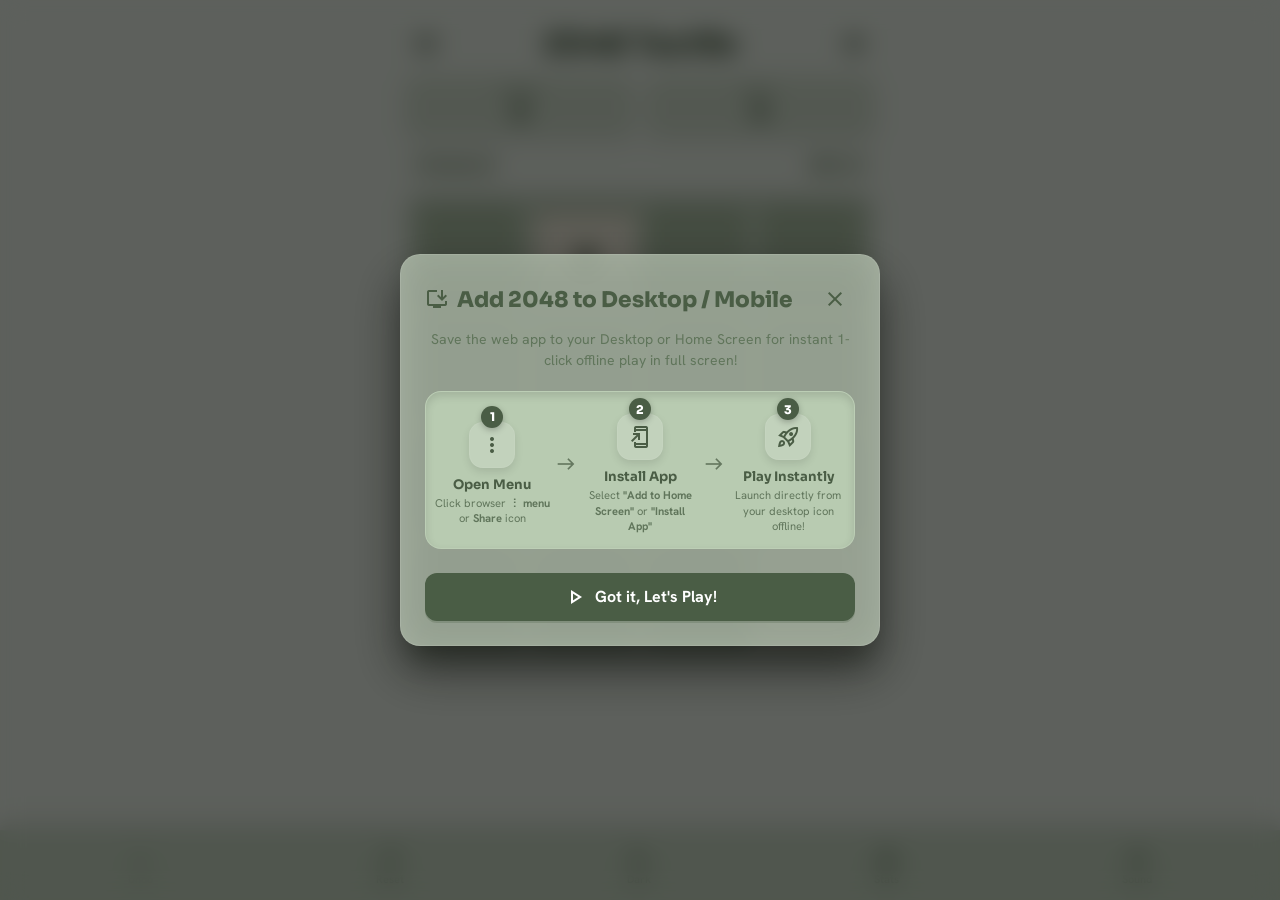
<file: index.html>
<!DOCTYPE html>
<html lang="en">
<head>
  <meta charset="UTF-8">
  <meta name="viewport" content="width=device-width, initial-scale=1.0, maximum-scale=1.0, user-scalable=no, viewport-fit=cover">
  <meta name="theme-color" content="#141218">
  <meta name="description" content="2048 Tactile - Modern responsive number puzzle game with multiple grid sizes, themes, sounds, and offline PWA support.">
  <meta name="apple-mobile-web-app-capable" content="yes">
  <meta name="apple-mobile-web-app-status-bar-style" content="black-translucent">
  <title>2048 Tactile</title>
  <link rel="icon" type="image/svg+xml" href="./icon.svg">
  <link rel="manifest" href="./manifest.json">
  <link rel="stylesheet" href="./style.css">
</head>
<body data-theme="forest">

  <!-- TopAppBar -->
  <header class="top-app-bar">
    <button id="btnGridMenu" class="icon-btn" title="Board Size & Modes" aria-label="Board Size & Modes">
      <span class="material-symbols-outlined">grid_view</span>
    </button>

    <h1 class="app-title">2048 Tactile</h1>

    <button id="btnSettings" class="icon-btn" title="Settings & Rules" aria-label="Settings & Rules">
      <span class="material-symbols-outlined">settings</span>
    </button>
  </header>

  <!-- Main Content -->
  <main class="main-content">
    <!-- Score Board -->
    <div class="score-board">
      <div class="score-card">
        <span class="score-label">SCORE</span>
        <span class="score-val" id="scoreDisplay">0</span>
      </div>
      <div class="score-card">
        <span class="score-label">BEST</span>
        <span class="score-val" id="bestScoreDisplay">0</span>
      </div>
    </div>

    <!-- Sub-Status Bar -->
    <div class="sub-status-bar">
      <div class="badge-chip">
        <span class="material-symbols-outlined" style="font-size: 16px;">touch_app</span>
        <span>Moves: <strong id="movesDisplay">0</strong></span>
      </div>
      <div class="badge-chip" id="gridBadge">
        <span class="material-symbols-outlined" style="font-size: 16px;">grid_4x4</span>
        <span id="gridSizeLabel">4 × 4</span>
      </div>
      <div class="badge-chip" id="timerBadge" style="display: none;">
        <span class="material-symbols-outlined" style="font-size: 16px;">timer</span>
        <span id="timerDisplay">60s</span>
      </div>
    </div>

    <!-- Game Board Container -->
    <div id="boardWrapper" class="board-container grid-size-4">
      <!-- Background Grid Slots -->
      <div id="gridContainer" class="grid-matrix"></div>
      <!-- Animated Tiles Layer -->
      <div id="tileContainer" class="tile-layer"></div>

      <!-- In-Game Overlay (Game Over / You Win) -->
      <div id="gameOverlay" class="game-overlay">
        <h2 id="overlayTitle" class="overlay-title">Game Over!</h2>
        <p id="overlayMsg" class="overlay-msg">No more moves available!</p>
        <div class="overlay-actions">
          <button id="btnKeepGoing" class="tactile-btn" style="display: none;">Keep Going</button>
          <button id="btnRetry" class="tactile-btn btn-secondary">Play Again</button>
        </div>
      </div>
    </div>
  </main>

  <!-- Bottom Navigation Bar -->
  <nav class="bottom-nav-bar">
    <button id="btnUndo" class="nav-tab-btn" title="Undo Move (Ctrl+Z)" disabled>
      <span class="material-symbols-outlined">undo</span>
      <span>Undo</span>
    </button>
    <button id="btnNewGame" class="nav-tab-btn" title="Restart / New Game">
      <span class="material-symbols-outlined">refresh</span>
      <span>Reset</span>
    </button>
    <button id="btnThemeToggle" class="nav-tab-btn" title="Toggle Light / Dark Mode">
      <span class="material-symbols-outlined" id="themeModeIcon">dark_mode</span>
      <span id="themeModeLabel">Theme</span>
    </button>
    <button id="btnStats" class="nav-tab-btn" title="Statistics">
      <span class="material-symbols-outlined">leaderboard</span>
      <span>Stats</span>
    </button>
    <button id="btnSound" class="nav-tab-btn" title="Sound Effects">
      <span class="material-symbols-outlined" id="soundIcon">volume_up</span>
      <span>Sound</span>
    </button>
  </nav>

  <!-- Modal: Board Size & Game Mode -->
  <div id="gridModal" class="modal-layer">
    <div class="modal-card">
      <div class="modal-header">
        <h3 class="modal-title">
          <span class="material-symbols-outlined">grid_view</span> Grid & Game Mode
        </h3>
        <button class="icon-btn modal-close-btn" aria-label="Close">
          <span class="material-symbols-outlined">close</span>
        </button>
      </div>

      <div>
        <p style="font-size: 0.85rem; font-weight: 700; color: var(--text-dim); margin-bottom: 8px;">GRID SIZE</p>
        <div class="chip-grid" id="gridSizeOptions">
          <button class="chip-btn" data-size="3">3 × 3 (Quick)</button>
          <button class="chip-btn selected" data-size="4">4 × 4 (Classic)</button>
          <button class="chip-btn" data-size="5">5 × 5 (Big)</button>
          <button class="chip-btn" data-size="6">6 × 6 (Giant)</button>
          <button class="chip-btn" data-size="8">8 × 8 (Extreme)</button>
        </div>
      </div>

      <div style="margin-top: 6px;">
        <p style="font-size: 0.85rem; font-weight: 700; color: var(--text-dim); margin-bottom: 8px;">GAME MODE</p>
        <div class="chip-grid" id="gameModeOptions">
          <button class="chip-btn selected" data-mode="classic">Classic</button>
          <button class="chip-btn" data-mode="timerush">Time Rush (60s)</button>
          <button class="chip-btn" data-mode="practice">Practice (Undo)</button>
        </div>
      </div>

      <button class="tactile-btn modal-close-btn" style="width: 100%; justify-content: center; margin-top: 8px;">
        Apply & Play
      </button>
    </div>
  </div>

  <!-- Modal: Themes Drawer -->
  <div id="themesModal" class="modal-layer">
    <div class="modal-card">
      <div class="modal-header">
        <h3 class="modal-title">
          <span class="material-symbols-outlined">palette</span> Visual Themes
        </h3>
        <button class="icon-btn modal-close-btn" aria-label="Close">
          <span class="material-symbols-outlined">close</span>
        </button>
      </div>

      <div class="theme-grid" id="themeOptions">
        <button class="theme-card-btn selected" data-theme="forest">
          <span class="theme-swatch" style="background: linear-gradient(135deg, #E8F0E5, #4A5D45);"></span>
          <div>
            <div>Forest Fresh</div>
            <div style="font-size: 11px; font-weight: 500; opacity: 0.8;">Light Profile ☀️</div>
          </div>
        </button>
        <button class="theme-card-btn" data-theme="dark">
          <span class="theme-swatch" style="background: linear-gradient(135deg, #141218, #cfbcff);"></span>
          <div>
            <div>Dark Theme</div>
            <div style="font-size: 11px; font-weight: 500; opacity: 0.8;">Dark Profile 🌙</div>
          </div>
        </button>
      </div>

      <button class="tactile-btn modal-close-btn" style="width: 100%; justify-content: center; margin-top: 8px;">
        Done
      </button>
    </div>
  </div>

  <!-- Modal: Statistics -->
  <div id="statsModal" class="modal-layer">
    <div class="modal-card">
      <div class="modal-header">
        <h3 class="modal-title">
          <span class="material-symbols-outlined">leaderboard</span> Statistics
        </h3>
        <button class="icon-btn modal-close-btn" aria-label="Close">
          <span class="material-symbols-outlined">close</span>
        </button>
      </div>

      <div class="stats-tiles">
        <div class="stat-box">
          <div class="stat-number" id="statGamesPlayed">0</div>
          <div class="stat-desc">Games Played</div>
        </div>
        <div class="stat-box">
          <div class="stat-number" id="statWinRate">0%</div>
          <div class="stat-desc">Win Rate</div>
        </div>
        <div class="stat-box">
          <div class="stat-number" id="statBestTile">0</div>
          <div class="stat-desc">Highest Tile</div>
        </div>
        <div class="stat-box">
          <div class="stat-number" id="statBestScore">0</div>
          <div class="stat-desc">Best Score</div>
        </div>
      </div>

      <button class="tactile-btn modal-close-btn" style="width: 100%; justify-content: center; margin-top: 8px;">
        Close
      </button>
    </div>
  </div>

  <!-- Modal: Settings & How to Play -->
  <div id="settingsModal" class="modal-layer">
    <div class="modal-card">
      <div class="modal-header">
        <h3 class="modal-title">
          <span class="material-symbols-outlined">settings</span> How to Play & Info
        </h3>
        <button class="icon-btn modal-close-btn" aria-label="Close">
          <span class="material-symbols-outlined">close</span>
        </button>
      </div>

      <div style="font-size: 0.9rem; line-height: 1.6; color: var(--text-main); display: flex; flex-direction: column; gap: 10px;">
        <p>• <strong>Swipe</strong> on mobile or use <strong>Arrow Keys / WASD</strong> on desktop to slide matching tiles.</p>
        <p>• When two tiles with the same number touch, they <strong>merge into one</strong> with double value (e.g. 2 + 2 = 4, 4 + 4 = 8)!</p>
        <p>• Reach the <strong>2048 tile</strong>, then continue endlessly to achieve record high scores.</p>
        <p>• <strong>Offline & PWA:</strong> Fully playable without internet connection. Add to home screen for an authentic mobile app experience.</p>
      </div>

      <button id="btnShowInstallGuide" class="tactile-btn btn-secondary" style="width: 100%; justify-content: center; margin-top: 4px;">
        <span class="material-symbols-outlined">install_desktop</span> How to Add to Desktop / Phone
      </button>

      <button class="tactile-btn modal-close-btn" style="width: 100%; justify-content: center; margin-top: 4px;">
        Got it!
      </button>
    </div>
  </div>

  <!-- Modal: First-Time Desktop & Mobile Install Guide Overlay -->
  <div id="onboardingOverlay" class="modal-layer onboarding-layer">
    <div class="modal-card onboarding-card">
      <div class="modal-header">
        <h3 class="modal-title">
          <span class="material-symbols-outlined">install_desktop</span> Add 2048 to Desktop / Mobile
        </h3>
        <button class="icon-btn modal-close-btn" aria-label="Close">
          <span class="material-symbols-outlined">close</span>
        </button>
      </div>

      <p class="onboarding-subtitle">
        Save the web app to your Desktop or Home Screen for instant 1-click offline play in full screen!
      </p>

      <!-- 3-Step Flow Container -->
      <div class="onboarding-steps-container">
        <!-- Step 1 (Left) -->
        <div class="onboarding-step">
          <div class="step-badge">1</div>
          <div class="step-icon-box">
            <span class="material-symbols-outlined">more_vert</span>
          </div>
          <div class="step-title">Open Menu</div>
          <div class="step-desc">Click browser <strong>⋮ menu</strong> or <strong>Share</strong> icon</div>
        </div>

        <!-- Arrow 1 -> 2 -->
        <div class="step-arrow">
          <span class="material-symbols-outlined">east</span>
        </div>

        <!-- Step 2 (Middle) -->
        <div class="onboarding-step">
          <div class="step-badge">2</div>
          <div class="step-icon-box">
            <span class="material-symbols-outlined">add_to_home_screen</span>
          </div>
          <div class="step-title">Install App</div>
          <div class="step-desc">Select <strong>"Add to Home Screen"</strong> or <strong>"Install App"</strong></div>
        </div>

        <!-- Arrow 2 -> 3 -->
        <div class="step-arrow">
          <span class="material-symbols-outlined">east</span>
        </div>

        <!-- Step 3 (Right) -->
        <div class="onboarding-step">
          <div class="step-badge">3</div>
          <div class="step-icon-box">
            <span class="material-symbols-outlined">rocket_launch</span>
          </div>
          <div class="step-title">Play Instantly</div>
          <div class="step-desc">Launch directly from your desktop icon offline!</div>
        </div>
      </div>

      <div class="onboarding-footer">
        <button id="btnGotItOnboarding" class="tactile-btn" style="width: 100%; justify-content: center; padding: 12px 24px; font-size: 1rem;">
          <span class="material-symbols-outlined">play_arrow</span> Got it, Let's Play!
        </button>
      </div>
    </div>
  </div>

  <!-- Modal: Restart Confirmation -->
  <div id="confirmModal" class="modal-layer">
    <div class="modal-card">
      <div class="modal-header">
        <h3 class="modal-title">
          <span class="material-symbols-outlined">refresh</span> Restart Game?
        </h3>
        <button class="icon-btn modal-close-btn" aria-label="Close">
          <span class="material-symbols-outlined">close</span>
        </button>
      </div>
      <p style="color: var(--text-dim); line-height: 1.5; font-size: 0.92rem;">
        Are you sure you want to start a new game? Your current board progress will be reset.
      </p>
      <div style="display: flex; gap: 10px; justify-content: flex-end; margin-top: 10px;">
        <button class="tactile-btn btn-secondary modal-close-btn">Cancel</button>
        <button id="btnConfirmRestart" class="tactile-btn">Restart</button>
      </div>
    </div>
  </div>

  <!-- Confetti Canvas for Victory -->
  <canvas id="confettiCanvas"></canvas>

  <!-- Scripts -->
  <script src="./audio.js"></script>
  <script src="./game.js"></script>
</body>
</html>
</file>
<file: style.css>
/* 2048 Tactile - Modern-Tactile Hybrid Design System */
@import url('https://fonts.googleapis.com/css2?family=Hanken+Grotesk:wght@400;600;700&family=JetBrains+Mono:wght@600;700&family=Sora:wght@700;800&family=Material+Symbols+Outlined:opsz,wght,FILL,GRAD@20..48,100..700,0..1,-50..200&display=swap');

:root {
  /* Default Design System Tokens (Grid Logic Dark / OLED) */
  --bg-color: #141218;
  --on-bg-color: #e6e0e9;
  --surface: #1d1b20;
  --surface-container: #211f24;
  --surface-container-high: #2b292f;
  --surface-container-highest: #36343a;
  --board-bg: #1d1b20;
  --cell-empty: #2b292f;
  --text-main: #e6e0e9;
  --text-dim: #cbc4d2;
  --primary: #cfbcff;
  --on-primary: #381e72;
  --primary-container: #6750a4;
  --on-primary-container: #e0d2ff;
  --secondary: #cdc0e9;
  --secondary-container: #4d4465;
  --on-secondary-container: #bfb2da;
  --tertiary: #e7c365;
  --on-tertiary: #3e2e00;
  --outline: #948e9c;
  --outline-variant: #494551;
  --shadow-tactile: 0px 4px 10px rgba(0, 0, 0, 0.35);
  --shadow-tactile-inset: inset 0px 4px 12px rgba(0, 0, 0, 0.4);
  --btn-shadow: 0px 2px 0px rgba(0, 0, 0, 0.4);
  --bottom-bar-bg: rgba(33, 31, 36, 0.95);

  /* Fonts */
  --font-tile: 'Sora', sans-serif;
  --font-title: 'Sora', sans-serif;
  --font-score-label: 'JetBrains Mono', monospace;
  --font-score-val: 'Sora', sans-serif;
  --font-ui: 'Hanken Grotesk', sans-serif;

  /* Tile Colors Default (Dark / Logic) */
  --t2-bg: #2b292f; --t2-color: #e6e0e9;
  --t4-bg: #36343a; --t4-color: #e6e0e9;
  --t8-bg: #4d4465; --t8-color: #e0d2ff;
  --t16-bg: #6750a4; --t16-color: #ffffff;
  --t32-bg: #7c3aed; --t32-color: #ffffff;
  --t64-bg: #9333ea; --t64-color: #ffffff;
  --t128-bg: #c9a74d; --t128-color: #241a00;
  --t256-bg: #e7c365; --t256-color: #241a00;
  --t512-bg: #ffdf93; --t512-color: #241a00;
  --t1024-bg: #e9ddff; --t1024-color: #22005d;
  --t2048-bg: #cfbcff; --t2048-color: #22005d;
  --tsuper-bg: #f43f5e; --tsuper-color: #ffffff;
}

/* Theme: Forest Fresh (From Render Mocks) */
[data-theme="forest"] {
  --bg-color: #E8F0E5;
  --on-bg-color: #4A5D45;
  --surface: #C6D5C0;
  --surface-container: rgba(198, 213, 192, 0.7);
  --surface-container-high: #b8cbb1;
  --surface-container-highest: #a9bda1;
  --board-bg: #C6D5C0;
  --cell-empty: #A9BDA1;
  --text-main: #4A5D45;
  --text-dim: #60755b;
  --primary: #4A5D45;
  --on-primary: #ffffff;
  --primary-container: rgba(74, 93, 69, 0.2);
  --on-primary-container: #4A5D45;
  --secondary: #60755b;
  --secondary-container: #d2dfcd;
  --on-secondary-container: #334330;
  --tertiary: #E6B022;
  --on-tertiary: #ffffff;
  --shadow-tactile: 0px 4px 8px rgba(0, 0, 0, 0.1);
  --shadow-tactile-inset: inset 0px 4px 8px rgba(0, 0, 0, 0.12);
  --btn-shadow: 0px 2px 0px rgba(74, 93, 69, 0.25);
  --bottom-bar-bg: rgba(198, 213, 192, 0.95);

  --t2-bg: #EAE7D6; --t2-color: #4A5D45;
  --t4-bg: #E1DFCA; --t4-color: #4A5D45;
  --t8-bg: #E4B68D; --t8-color: #ffffff;
  --t16-bg: #E4966B; --t16-color: #ffffff;
  --t32-bg: #D67A62; --t32-color: #ffffff;
  --t64-bg: #C65C47; --t64-color: #ffffff;
  --t128-bg: #ECD581; --t128-color: #4A5D45;
  --t256-bg: #EDCC61; --t256-color: #ffffff;
  --t512-bg: #EAC250; --t512-color: #ffffff;
  --t1024-bg: #E9B838; --t1024-color: #ffffff;
  --t2048-bg: #E6B022; --t2048-color: #ffffff;
  --tsuper-bg: #32472F; --tsuper-color: #ffffff;
}

/* Theme: Pastel Dream (From Render Mocks) */
[data-theme="pastel"] {
  --bg-color: #e6dfff;
  --on-bg-color: #342b4b;
  --surface: #d8cefa;
  --surface-container: rgba(255, 255, 255, 0.45);
  --surface-container-high: #cdc0e9;
  --surface-container-highest: #bfb2da;
  --board-bg: rgba(42, 36, 56, 0.2);
  --cell-empty: rgba(255, 255, 255, 0.35);
  --text-main: #342b4b;
  --text-dim: #6b5e87;
  --primary: #6750a4;
  --on-primary: #ffffff;
  --primary-container: rgba(103, 80, 164, 0.15);
  --on-primary-container: #381e72;
  --secondary: #a1c6ea;
  --secondary-container: #d8cefa;
  --on-secondary-container: #22005d;
  --tertiary: #ffdf93;
  --on-tertiary: #503d00;
  --shadow-tactile: 0px 4px 10px rgba(52, 43, 75, 0.08);
  --shadow-tactile-inset: inset 0 4px 12px rgba(52, 43, 75, 0.12);
  --btn-shadow: 0px 2px 0px rgba(52, 43, 75, 0.15);
  --bottom-bar-bg: rgba(230, 223, 255, 0.95);

  --t2-bg: #ffdab9; --t2-color: #503d00;
  --t4-bg: #ffd1a4; --t4-color: #503d00;
  --t8-bg: #bdf6e4; --t8-color: #1f1635;
  --t16-bg: #a4efd8; --t16-color: #1f1635;
  --t32-bg: #a1c6ea; --t32-color: #22005d;
  --t64-bg: #8bb8e4; --t64-color: #22005d;
  --t128-bg: #ffdf93; --t128-color: #503d00;
  --t256-bg: #fcd5ce; --t256-color: #503d00;
  --t512-bg: #f8ad9d; --t512-color: #ffffff;
  --t1024-bg: #f4978e; --t1024-color: #ffffff;
  --t2048-bg: #b56576; --t2048-color: #ffffff;
  --tsuper-bg: #6d597a; --tsuper-color: #ffffff;
}

/* Theme: Classic Warm */
[data-theme="classic"] {
  --bg-color: #faf8ef;
  --on-bg-color: #776e65;
  --surface: #bbada0;
  --surface-container: rgba(187, 173, 160, 0.4);
  --surface-container-high: #b0a092;
  --surface-container-highest: #a59384;
  --board-bg: #bbada0;
  --cell-empty: rgba(238, 228, 218, 0.4);
  --text-main: #776e65;
  --text-dim: #8f7a66;
  --primary: #8f7a66;
  --on-primary: #ffffff;
  --primary-container: rgba(143, 122, 102, 0.2);
  --on-primary-container: #5d4f42;
  --secondary: #edc22e;
  --secondary-container: #ede0c8;
  --on-secondary-container: #776e65;
  --tertiary: #f65e3b;
  --on-tertiary: #ffffff;
  --shadow-tactile: 0px 4px 8px rgba(0, 0, 0, 0.1);
  --shadow-tactile-inset: inset 0px 4px 10px rgba(0, 0, 0, 0.14);
  --btn-shadow: 0px 2px 0px rgba(119, 110, 101, 0.25);
  --bottom-bar-bg: rgba(250, 248, 239, 0.95);

  --t2-bg: #eee4da; --t2-color: #776e65;
  --t4-bg: #ede0c8; --t4-color: #776e65;
  --t8-bg: #f2b179; --t8-color: #ffffff;
  --t16-bg: #f59563; --t16-color: #ffffff;
  --t32-bg: #f67c5f; --t32-color: #ffffff;
  --t64-bg: #f65e3b; --t64-color: #ffffff;
  --t128-bg: #edcf72; --t128-color: #ffffff;
  --t256-bg: #edcc61; --t256-color: #ffffff;
  --t512-bg: #edc850; --t512-color: #ffffff;
  --t1024-bg: #edc53f; --t1024-color: #ffffff;
  --t2048-bg: #edc22e; --t2048-color: #ffffff;
  --tsuper-bg: #3c3a32; --tsuper-color: #ffffff;
}

/* Theme: Cyberpunk Neon */
[data-theme="cyberpunk"] {
  --bg-color: #0b091a;
  --on-bg-color: #00f0ff;
  --surface: #191438;
  --surface-container: rgba(25, 20, 56, 0.7);
  --surface-container-high: #241c52;
  --surface-container-highest: #31266e;
  --board-bg: #191438;
  --cell-empty: rgba(0, 240, 255, 0.07);
  --text-main: #00f0ff;
  --text-dim: #ff007f;
  --primary: #ff007f;
  --on-primary: #ffffff;
  --primary-container: rgba(255, 0, 127, 0.2);
  --on-primary-container: #00f0ff;
  --secondary: #00f0ff;
  --secondary-container: #241c52;
  --on-secondary-container: #ffffff;
  --tertiary: #ffe600;
  --on-tertiary: #0b091a;
  --shadow-tactile: 0 0 16px rgba(0, 240, 255, 0.2);
  --shadow-tactile-inset: inset 0 0 16px rgba(255, 0, 127, 0.25);
  --btn-shadow: 0 2px 0 #ff007f;
  --bottom-bar-bg: rgba(11, 9, 26, 0.95);

  --t2-bg: #1e1847; --t2-color: #00f0ff;
  --t4-bg: #2d2468; --t4-color: #00f0ff;
  --t8-bg: #7928ca; --t8-color: #ffffff;
  --t16-bg: #ff0080; --t16-color: #ffffff;
  --t32-bg: #ff4d4d; --t32-color: #ffffff;
  --t64-bg: #ff9900; --t64-color: #ffffff;
  --t128-bg: #00f0ff; --t128-color: #0b091a;
  --t256-bg: #00ff88; --t256-color: #0b091a;
  --t512-bg: #ffff00; --t512-color: #0b091a;
  --t1024-bg: #ff0055; --t1024-color: #ffffff;
  --t2048-bg: #7928ca; --t2048-color: #ffffff;
  --tsuper-bg: #ff00ff; --tsuper-color: #ffffff;
}

/* Base Styles */
* {
  box-sizing: border-box;
  margin: 0;
  padding: 0;
  user-select: none;
  -webkit-user-select: none;
  -webkit-tap-highlight-color: transparent;
}

body {
  font-family: var(--font-ui);
  background-color: var(--bg-color);
  color: var(--on-bg-color);
  min-height: 100vh;
  min-height: 100dvh;
  display: flex;
  flex-direction: column;
  align-items: center;
  justify-content: flex-start;
  transition: background-color 0.25s ease, color 0.25s ease;
  overflow-x: hidden;
  padding-bottom: 90px;
}

.material-symbols-outlined {
  font-variation-settings: 'FILL' 0, 'wght' 400, 'GRAD' 0, 'opsz' 24;
  vertical-align: middle;
  line-height: 1;
}

/* App Header / TopAppBar */
.top-app-bar {
  width: 100%;
  max-width: 500px;
  display: flex;
  justify-content: space-between;
  align-items: center;
  padding: 16px 16px 8px;
  z-index: 20;
}

.app-title {
  font-family: var(--font-title);
  font-size: 2rem;
  font-weight: 800;
  letter-spacing: -0.04em;
  color: var(--primary);
  line-height: 1;
}

.top-actions {
  display: flex;
  align-items: center;
  gap: 4px;
}

.icon-btn {
  background: transparent;
  color: var(--primary);
  border: none;
  width: 40px;
  height: 40px;
  border-radius: 9999px;
  display: flex;
  align-items: center;
  justify-content: center;
  cursor: pointer;
  transition: background-color 0.15s, transform 0.1s;
}

.icon-btn:hover {
  background: var(--primary-container);
}

.icon-btn:active {
  transform: scale(0.92);
}

/* Main Container */
.main-content {
  width: 100%;
  max-width: 500px;
  padding: 0 16px;
  display: flex;
  flex-direction: column;
  align-items: center;
  gap: 16px;
  margin-top: 4px;
}

/* Score Section */
.score-board {
  display: flex;
  gap: 12px;
  width: 100%;
  justify-content: space-between;
}

.score-card {
  flex: 1;
  background: var(--surface-container);
  border-radius: 12px;
  padding: 8px 16px;
  display: flex;
  flex-direction: column;
  align-items: center;
  justify-content: center;
  box-shadow: var(--shadow-tactile);
  backdrop-filter: blur(8px);
  -webkit-backdrop-filter: blur(8px);
  position: relative;
  border: 1px solid rgba(255, 255, 255, 0.05);
}

.score-label {
  font-family: var(--font-score-label);
  font-size: 11px;
  font-weight: 600;
  letter-spacing: 0.06em;
  color: var(--text-dim);
  text-transform: uppercase;
}

.score-val {
  font-family: var(--font-score-val);
  font-size: 1.5rem;
  font-weight: 700;
  color: var(--text-main);
  line-height: 1.2;
}

.score-addition {
  position: absolute;
  top: 2px;
  right: 12px;
  font-family: var(--font-score-val);
  font-size: 1.1rem;
  font-weight: 800;
  color: var(--tertiary);
  animation: floatScore 0.75s cubic-bezier(0.25, 0.46, 0.45, 0.94) forwards;
  pointer-events: none;
}

@keyframes floatScore {
  0% { opacity: 1; transform: translateY(0); }
  100% { opacity: 0; transform: translateY(-24px); }
}

/* Secondary Info Bar (Moves / Grid Size / Timer) */
.sub-status-bar {
  display: flex;
  justify-content: space-between;
  align-items: center;
  width: 100%;
  padding: 0 4px;
  font-size: 0.85rem;
  font-weight: 600;
  color: var(--text-dim);
}

.badge-chip {
  display: flex;
  align-items: center;
  gap: 4px;
  background: var(--surface-container);
  padding: 4px 10px;
  border-radius: 9999px;
  font-size: 0.8rem;
  font-weight: 700;
}

/* Board Wrapper */
.board-container {
  position: relative;
  width: 100%;
  aspect-ratio: 1 / 1;
  background: var(--board-bg);
  border-radius: 16px;
  padding: 12px;
  box-shadow: var(--shadow-tactile-inset);
  touch-action: none;
  overflow: hidden;
  border: 1px solid rgba(255, 255, 255, 0.06);
}

.grid-matrix {
  display: grid;
  width: 100%;
  height: 100%;
  gap: 12px;
}

.grid-slot {
  background: var(--cell-empty);
  border-radius: 8px;
  width: 100%;
  height: 100%;
}

/* Tile Layer */
.tile-layer {
  position: absolute;
  top: 12px;
  left: 12px;
  right: 12px;
  bottom: 12px;
  pointer-events: none;
}

.tile {
  position: absolute;
  border-radius: 8px;
  display: flex;
  align-items: center;
  justify-content: center;
  box-shadow: var(--shadow-tactile);
  transition: transform 110ms cubic-bezier(0.2, 0, 0, 1);
  will-change: transform;
}

.tile .tile-inner {
  width: 100%;
  height: 100%;
  border-radius: 8px;
  display: flex;
  align-items: center;
  justify-content: center;
  font-family: var(--font-tile);
  font-weight: 800;
  line-height: 1;
  text-align: center;
}

/* Dynamic Tile Appearance / Merging Animations */
.tile-appear .tile-inner {
  animation: tileSpawn 180ms cubic-bezier(0.175, 0.885, 0.32, 1.275) forwards;
}

@keyframes tileSpawn {
  0% { transform: scale(0); opacity: 0; }
  100% { transform: scale(1); opacity: 1; }
}

.tile-pop .tile-inner {
  animation: tileMergePop 200ms ease-in-out forwards;
}

@keyframes tileMergePop {
  0% { transform: scale(0.9); }
  50% { transform: scale(1.16); }
  100% { transform: scale(1); }
}

/* Tile Color Rules */
.tile-2 .tile-inner { background: var(--t2-bg); color: var(--t2-color); font-size: 2.3rem; }
.tile-4 .tile-inner { background: var(--t4-bg); color: var(--t4-color); font-size: 2.3rem; }
.tile-8 .tile-inner { background: var(--t8-bg); color: var(--t8-color); font-size: 2.3rem; }
.tile-16 .tile-inner { background: var(--t16-bg); color: var(--t16-color); font-size: 2.1rem; }
.tile-32 .tile-inner { background: var(--t32-bg); color: var(--t32-color); font-size: 2.1rem; }
.tile-64 .tile-inner { background: var(--t64-bg); color: var(--t64-color); font-size: 2.1rem; }
.tile-128 .tile-inner { background: var(--t128-bg); color: var(--t128-color); font-size: 1.8rem; }
.tile-256 .tile-inner { background: var(--t256-bg); color: var(--t256-color); font-size: 1.8rem; }
.tile-512 .tile-inner { background: var(--t512-bg); color: var(--t512-color); font-size: 1.8rem; }
.tile-1024 .tile-inner { background: var(--t1024-bg); color: var(--t1024-color); font-size: 1.45rem; }
.tile-2048 .tile-inner { background: var(--t2048-bg); color: var(--t2048-color); font-size: 1.45rem; }
.tile-4096 .tile-inner,
.tile-8192 .tile-inner,
.tile-16384 .tile-inner,
.tile-32768 .tile-inner,
.tile-65536 .tile-inner,
.tile-131072 .tile-inner {
  background: var(--tsuper-bg);
  color: var(--tsuper-color);
  font-size: 1.25rem;
}

/* Grids Font Scaling */
.grid-size-3 .tile .tile-inner { font-size: 2.7rem; }
.grid-size-3 .tile-1024 .tile-inner, .grid-size-3 .tile-2048 .tile-inner { font-size: 1.8rem; }

.grid-size-5 .tile .tile-inner { font-size: 1.6rem; }
.grid-size-5 .tile-128 .tile-inner, .grid-size-5 .tile-256 .tile-inner, .grid-size-5 .tile-512 .tile-inner { font-size: 1.3rem; }
.grid-size-5 .tile-1024 .tile-inner, .grid-size-5 .tile-2048 .tile-inner { font-size: 1.1rem; }

.grid-size-6 .tile .tile-inner { font-size: 1.25rem; }
.grid-size-6 .tile-128 .tile-inner, .grid-size-6 .tile-256 .tile-inner, .grid-size-6 .tile-512 .tile-inner { font-size: 1rem; }
.grid-size-6 .tile-1024 .tile-inner, .grid-size-6 .tile-2048 .tile-inner { font-size: 0.85rem; }

.grid-size-8 .tile .tile-inner { font-size: 0.95rem; }
.grid-size-8 .tile-128 .tile-inner, .grid-size-8 .tile-256 .tile-inner, .grid-size-8 .tile-512 .tile-inner { font-size: 0.75rem; }
.grid-size-8 .tile-1024 .tile-inner, .grid-size-8 .tile-2048 .tile-inner { font-size: 0.65rem; }

/* In-Game Overlay */
.game-overlay {
  position: absolute;
  top: 0;
  left: 0;
  width: 100%;
  height: 100%;
  background: rgba(20, 18, 24, 0.85);
  display: flex;
  flex-direction: column;
  align-items: center;
  justify-content: center;
  gap: 16px;
  border-radius: 16px;
  opacity: 0;
  pointer-events: none;
  transition: opacity 0.25s ease;
  z-index: 40;
  backdrop-filter: blur(12px);
  -webkit-backdrop-filter: blur(12px);
}

[data-theme="forest"] .game-overlay {
  background: rgba(198, 213, 192, 0.9);
}

[data-theme="pastel"] .game-overlay {
  background: rgba(230, 223, 255, 0.9);
}

[data-theme="classic"] .game-overlay {
  background: rgba(238, 228, 218, 0.92);
}

.game-overlay.active {
  opacity: 1;
  pointer-events: auto;
}

.overlay-title {
  font-family: var(--font-title);
  font-size: 2.2rem;
  font-weight: 800;
  color: var(--primary);
  text-align: center;
}

.overlay-msg {
  font-size: 1rem;
  font-weight: 600;
  color: var(--text-dim);
  text-align: center;
  max-width: 80%;
}

.overlay-actions {
  display: flex;
  gap: 12px;
}

/* Tactile Control Buttons */
.tactile-btn {
  background: var(--primary);
  color: var(--on-primary);
  border: none;
  padding: 10px 20px;
  border-radius: 12px;
  font-family: var(--font-ui);
  font-size: 0.95rem;
  font-weight: 700;
  cursor: pointer;
  display: inline-flex;
  align-items: center;
  gap: 8px;
  box-shadow: var(--btn-shadow);
  transition: transform 0.1s ease, filter 0.15s;
}

.tactile-btn:hover {
  filter: brightness(1.08);
}

.tactile-btn:active {
  transform: translateY(2px);
  box-shadow: none;
}

.tactile-btn.btn-secondary {
  background: var(--surface-container-high);
  color: var(--text-main);
}

/* Bottom Navigation Bar */
.bottom-nav-bar {
  position: fixed;
  bottom: 0;
  left: 0;
  width: 100%;
  z-index: 50;
  display: flex;
  justify-content: space-around;
  align-items: center;
  padding: 8px 16px;
  padding-bottom: calc(8px + env(safe-area-inset-bottom));
  background: var(--bottom-bar-bg);
  backdrop-filter: blur(16px);
  -webkit-backdrop-filter: blur(16px);
  border-top: 1px solid rgba(255, 255, 255, 0.08);
  box-shadow: 0 -4px 16px rgba(0, 0, 0, 0.15);
}

.nav-tab-btn {
  background: transparent;
  color: var(--text-dim);
  border: none;
  display: flex;
  flex-direction: column;
  align-items: center;
  justify-content: center;
  padding: 6px 14px;
  border-radius: 12px;
  cursor: pointer;
  gap: 3px;
  font-family: var(--font-ui);
  font-size: 11px;
  font-weight: 600;
  transition: color 0.15s, background-color 0.15s, transform 0.1s;
}

.nav-tab-btn:hover {
  background: var(--primary-container);
  color: var(--text-main);
}

.nav-tab-btn:active {
  transform: scale(0.94);
}

.nav-tab-btn.active {
  background: var(--primary-container);
  color: var(--on-primary-container);
}

.nav-tab-btn:disabled {
  opacity: 0.4;
  cursor: not-allowed;
  transform: none;
}

/* Modals & Drawers */
.modal-layer {
  position: fixed;
  top: 0;
  left: 0;
  width: 100vw;
  height: 100vh;
  background: rgba(0, 0, 0, 0.6);
  backdrop-filter: blur(12px);
  -webkit-backdrop-filter: blur(12px);
  display: flex;
  align-items: center;
  justify-content: center;
  padding: 16px;
  opacity: 0;
  pointer-events: none;
  transition: opacity 0.25s ease;
  z-index: 100;
}

.modal-layer.active {
  opacity: 1;
  pointer-events: auto;
}

.modal-card {
  background: var(--surface-container);
  color: var(--text-main);
  border-radius: 20px;
  padding: 24px;
  width: 100%;
  max-width: 440px;
  box-shadow: 0 20px 40px rgba(0, 0, 0, 0.4);
  display: flex;
  flex-direction: column;
  gap: 16px;
  transform: translateY(24px);
  transition: transform 0.25s cubic-bezier(0.175, 0.885, 0.32, 1.275);
  border: 1px solid rgba(255, 255, 255, 0.08);
  max-height: 85vh;
  overflow-y: auto;
}

.modal-layer.active .modal-card {
  transform: translateY(0);
}

.modal-header {
  display: flex;
  justify-content: space-between;
  align-items: center;
}

.modal-title {
  font-family: var(--font-title);
  font-size: 1.35rem;
  font-weight: 800;
  color: var(--primary);
  display: flex;
  align-items: center;
  gap: 8px;
}

/* Theme Option Cards */
.theme-grid {
  display: grid;
  grid-template-columns: repeat(2, 1fr);
  gap: 10px;
}

.theme-card-btn {
  background: var(--surface-container-high);
  border: 2px solid transparent;
  border-radius: 12px;
  padding: 10px;
  display: flex;
  align-items: center;
  gap: 10px;
  cursor: pointer;
  color: var(--text-main);
  font-family: var(--font-ui);
  font-weight: 700;
  font-size: 0.88rem;
  transition: border-color 0.2s, transform 0.1s;
}

.theme-card-btn:hover {
  filter: brightness(1.1);
}

.theme-card-btn.selected {
  border-color: var(--primary);
  background: var(--primary-container);
}

.theme-swatch {
  width: 24px;
  height: 24px;
  border-radius: 6px;
  flex-shrink: 0;
}

/* Grid & Mode Selector Chips */
.chip-grid {
  display: grid;
  grid-template-columns: repeat(3, 1fr);
  gap: 8px;
}

.chip-btn {
  background: var(--surface-container-high);
  color: var(--text-main);
  border: 2px solid transparent;
  padding: 10px 8px;
  border-radius: 10px;
  font-family: var(--font-ui);
  font-size: 0.85rem;
  font-weight: 700;
  text-align: center;
  cursor: pointer;
  transition: border-color 0.15s, background-color 0.15s;
}

.chip-btn.selected {
  border-color: var(--primary);
  background: var(--primary-container);
  color: var(--on-primary-container);
}

/* Stats Matrix */
.stats-tiles {
  display: grid;
  grid-template-columns: repeat(2, 1fr);
  gap: 10px;
}

.stat-box {
  background: var(--surface-container-high);
  padding: 14px 10px;
  border-radius: 12px;
  text-align: center;
}

.stat-number {
  font-family: var(--font-score-val);
  font-size: 1.6rem;
  font-weight: 800;
  color: var(--primary);
}

.stat-desc {
  font-size: 0.75rem;
  font-weight: 600;
  color: var(--text-dim);
  text-transform: uppercase;
  letter-spacing: 0.04em;
  margin-top: 2px;
}

/* Onboarding Overlay Styles */
.onboarding-layer {
  z-index: 150;
}

.onboarding-card {
  max-width: 480px;
  background: var(--surface-container);
  border: 1px solid rgba(255, 255, 255, 0.1);
  box-shadow: 0 24px 48px rgba(0, 0, 0, 0.5);
  backdrop-filter: blur(20px);
  -webkit-backdrop-filter: blur(20px);
}

.onboarding-subtitle {
  font-size: 0.88rem;
  line-height: 1.5;
  color: var(--text-dim);
  text-align: center;
  margin-top: -6px;
}

.onboarding-steps-container {
  display: flex;
  align-items: center;
  justify-content: space-between;
  gap: 6px;
  background: var(--surface-container-high);
  padding: 18px 8px 14px;
  border-radius: 16px;
  box-shadow: var(--shadow-tactile-inset);
  margin: 4px 0;
  border: 1px solid rgba(255, 255, 255, 0.05);
}

.onboarding-step {
  flex: 1;
  display: flex;
  flex-direction: column;
  align-items: center;
  text-align: center;
  position: relative;
  min-width: 0;
}

.step-badge {
  position: absolute;
  top: -12px;
  left: 50%;
  transform: translateX(-50%);
  background: var(--primary);
  color: var(--on-primary);
  width: 22px;
  height: 22px;
  border-radius: 9999px;
  font-family: var(--font-score-val);
  font-size: 12px;
  font-weight: 800;
  display: flex;
  align-items: center;
  justify-content: center;
  box-shadow: 0 2px 6px rgba(0, 0, 0, 0.25);
  z-index: 2;
}

.step-icon-box {
  width: 46px;
  height: 46px;
  border-radius: 14px;
  background: var(--surface-container);
  color: var(--primary);
  display: flex;
  align-items: center;
  justify-content: center;
  margin-top: 4px;
  margin-bottom: 8px;
  box-shadow: var(--shadow-tactile);
  border: 1px solid rgba(255, 255, 255, 0.06);
}

.step-icon-box .material-symbols-outlined {
  font-size: 24px;
}

.step-title {
  font-family: var(--font-title);
  font-size: 0.82rem;
  font-weight: 700;
  color: var(--text-main);
  margin-bottom: 3px;
  white-space: nowrap;
}

.step-desc {
  font-size: 0.7rem;
  line-height: 1.35;
  color: var(--text-dim);
}

.step-arrow {
  display: flex;
  align-items: center;
  justify-content: center;
  color: var(--primary);
  opacity: 0.75;
  flex-shrink: 0;
  transform: translateY(-8px);
}

.step-arrow .material-symbols-outlined {
  font-size: 20px;
}

.onboarding-footer {
  margin-top: 4px;
}

/* Confetti Canvas */
#confettiCanvas {
  position: fixed;
  top: 0;
  left: 0;
  width: 100vw;
  height: 100vh;
  pointer-events: none;
  z-index: 200;
}

/* Responsive tweaks */
@media (max-width: 420px) {
  .onboarding-steps-container {
    gap: 2px;
    padding: 16px 4px 10px;
  }
  .step-icon-box {
    width: 38px;
    height: 38px;
    border-radius: 10px;
  }
  .step-icon-box .material-symbols-outlined {
    font-size: 20px;
  }
  .step-title {
    font-size: 0.74rem;
  }
  .step-desc {
    font-size: 0.65rem;
  }
  .step-arrow .material-symbols-outlined {
    font-size: 16px;
  }
}

@media (min-width: 768px) {
  .top-app-bar {
    padding-top: 24px;
  }
}
</file>
